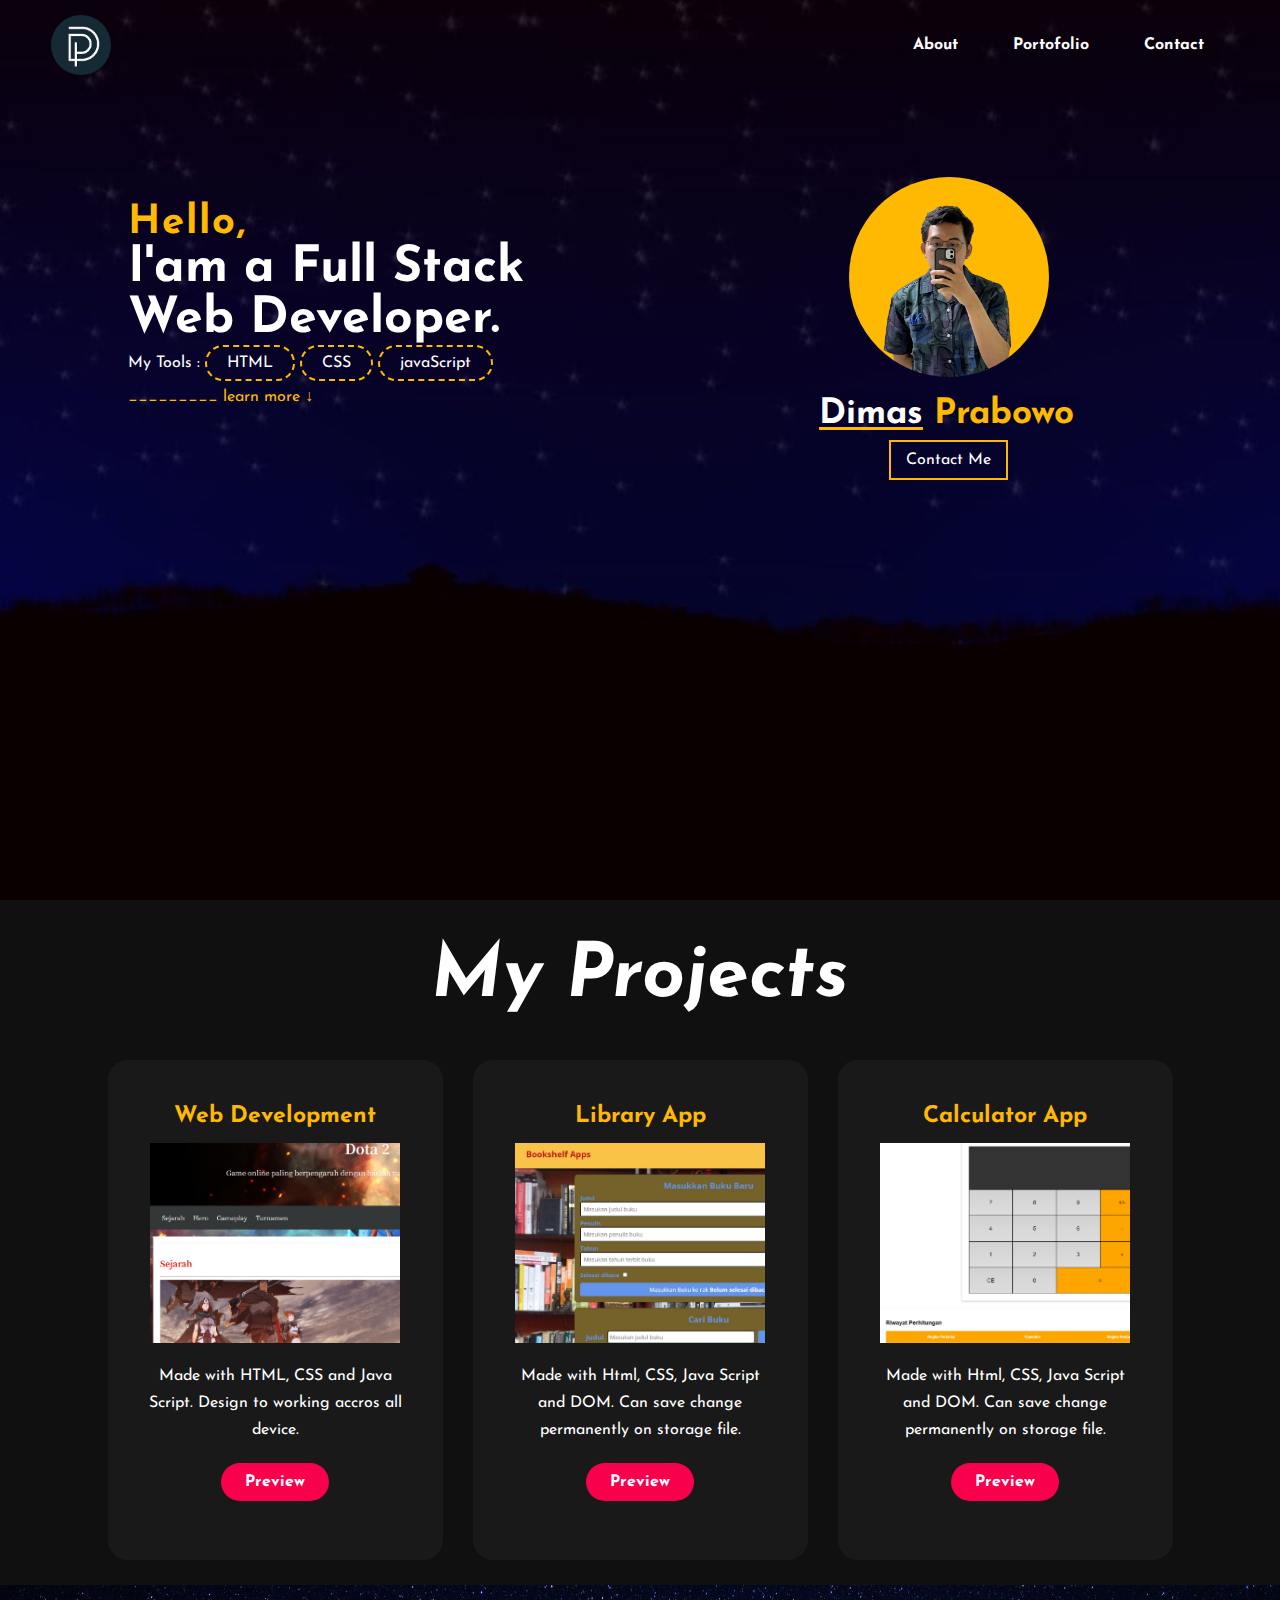
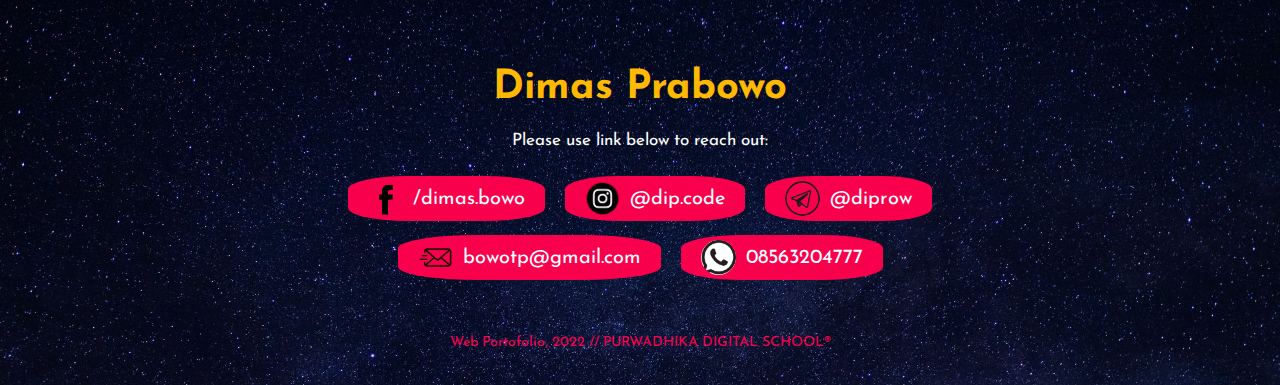
<file: index.html>
<!DOCTYPE html>
<html>
<head>
	<meta charset="UTF-8">
	<meta http-equiv="X-UA-Compatible" content="IE=edge">
	<meta name="viewport" content="width=device-width, initial-scale=1.0">
	<title>Hi There</title>
	<link rel="stylesheet" type="text/css" href="style.css">
<link href="https://fonts.googleapis.com/css2?family=Josefin+Sans&display=swap" rel="stylesheet"></head>
<body>
	<!----hero Section start---->

	<div class="hero">
		<nav>
			<h2 class="logo"></h2>
			<ul>
				<li><a href="#">About</a></li>
				<li><a href="#service">Portofolio</a></li>
				<li><a href="#contact">Contact</a></li>
			</ul>
		</nav>
		<div class="utama">
			<div class="kiri">
				<h4>Hello,</h4>
				<h3>I'am a Full Stack <br>Web Developer.</br></h3>
				<p1>
					My Tools :
					<button1>HTML</button1>
					<button1>CSS</button1>
					<button1>javaScript</button1>				
				</p1>
				<br></br>
				<p2><a href="#contact">&#95;&#95;&#95;&#95;&#95;&#95;&#95;&#95;&#95; learn more &#8595;</a></p2>
			</div>
			<div class="kanan">
				<div class="fotob"></div>
				<h1><span2>Dimas</span2><span> Prabowo</span></h1>
				<button2><a href="#contact">Contact Me</a></button2>


			</div>
		</div>
	</div>

	<!-- --About section start--
	<section class="about">
		<div class="main">
			<img src="img/main-img.png">
			<div class="about-text">
				<h2>About Me</h2>
				<h5>Developer <span>& Designer</span></h5>
				<p>I am a front-end web developer. I can provide clean code and pixel perfect design. I also make the website more & more interactive with web animations.I can provide clean code and pixel perfect design. I also make the website more & more interactive with web animations.A responsive design makes your website accessible to all users, regardless of their device.</p>
			</div>
		</div>
	</section> -->

	<!-----service section start----------->
	<div class="service" id="service">
		<div class="title">
			<h2>My Projects</h2>
		</div>

		<div class="box">
			<div class="card">
				<i class="fas fa-bars"></i>
				<h5>Web Development</h5>
				<div class="boxsc sc1"></div>
				<div class="pra">
					<p>Made with HTML, CSS and Java Script. Design to working accros all device.</p>

					<p style="text-align: center;">
						<a class="button" href="#">Preview</a>
					</p>
				</div>
			</div>

			<div class="card">
				<i class="far fa-user"></i>
				<h5>Library App</h5>
				<div class="boxsc sc2"></div>
				<div class="pra">
					<p>Made with Html, CSS, Java Script and DOM. Can save change permanently on storage file.</p>

					<p style="text-align: center;">
						<a class="button" href="#">Preview</a>
					</p>
				</div>
			</div>

			<div class="card">
				<i class="far fa-bell"></i>
				<h5>Calculator App</h5>
				<div class="boxsc sc3"></div>
				<div class="pra">
					<p>Made with Html, CSS, Java Script and DOM. Can save change permanently on storage file.</p>

					<p style="text-align: center;">
						<a class="button" href="#">Preview</a>
					</p>
				</div>
			</div>
		</div>
	</div>

	<!------Contact Me------>
	<!-- <div class="contact-me">
		<p>Let Me Get You A Beautiful Website.</p>
		<a class="button-two" href="#">Hire Me</a>
	</div> -->

	<!------footer start--------->
	<footer>
		<p>Dimas Prabowo</p>
		<p>Please use link below to reach out:</p>
		<div class="social" id="contact">
			<a href="#fb"><img1></img1>/dimas.bowo</a>
			<a href="#ig"><img2></img2>@dip.code</a>
			<a href="#tele"><img3></img3>@diprow</a>	
		</div>
		<div class="social bot">
			<a href="#tele"><img4></img4>bowotp@gmail.com</a>
			<a href="#tele"><img5></img5>08563204777</a>
		</div>
		<p class="end">Web Portofolio, 2022 // PURWADHIKA DIGITAL SCHOOL&#174;</p>
	</footer>
</body>
</html>
</file>
<file: style.css>
* {
  padding: 0;
  margin: 0;
  font-family: "Josefin Sans", sans-serif;
  box-sizing: border-box;
}
html {
  scroll-behavior: smooth;
}

body {
  display: flex;
  flex-direction: column;
}
.hero {
  height: 100vh;
  width: 100%;
  background-image: url("bg4.jpg");
  background-size: cover;
}
nav {
  display: flex;
  align-items: center;
  justify-content: space-between;
  padding-top: 15px;
  padding-left: 4%;
  padding-right: 4%;
}
.utama {
  height: 100%;
  display: flex;
  flex-direction: row;
}
.kiri {
  flex-grow: 1;
  display: inline;
  padding-top: 10%;
  padding-left: 10%;
}
.kanan {
  flex-grow: 2;
  display: inline;
  padding-top: 8%;
  padding-left: 15%;
}
.fotob {
  width: 200px;
  height: 200px;
  border-radius: 50%;
  margin-left: 30px;
  background-image: url("foto.jpg");
  background-size: cover;
  align-items: center;
}
.logo {
  width: 60px;
  height: 60px;
  border-radius: 50%;
  background-image: url("logo DP2.jpg");
  background-size: cover;
  align-items: center;
}
span {
  color: rgb(255, 185, 0);
}
span2 {
  text-decoration: underline;
  text-decoration-color: rgb(255, 185, 0);
  text-decoration-thickness: 3px;
  text-underline-offset: 4px;
}
nav ul li {
  list-style-type: none;
  display: inline-block;
  padding: 10px 25px;
}
nav ul li a {
  color: white;
  text-decoration: none;
  font-weight: bold;
  text-transform: capitalize;
}
nav ul li a:hover {
  color: #f9004d;
  transition: 0.4s;
}
.btn {
  background-color: #f9004d;
  color: white;
  text-decoration: none;
  border: 2px solid transparent;
  font-weight: bold;
  padding: 10px 25px;
  border-radius: 30px;
  transition: transform 0.4s;
}
.btn:hover {
  transform: scale(1.2);
}
h1 {
  color: white;
  margin: 20px 0px 20px;
  font-size: 35px;
}
h3 {
  color: white;
  font-size: 50px;
  margin-bottom: 10px;
}
h4 {
  color: rgb(255, 185, 0);
  letter-spacing: 2px;
  font-size: 40px;
}
.kanan button2 a {
  color: white;
  margin-left: 70px;
  border: 2px solid rgb(255, 185, 0);
  padding: 10px 15px;
  transition: 0.4s;
  text-decoration: none;
}
button2:hover a {
  color: red;
  cursor: pointer;
  border: 5px solid rgb(255, 185, 0);
}

/* .about {
  width: 100%;
  padding: 100px 0px;
  background-color: #191919;
}
.about img {
  height: auto;
  width: 430px;
}
.about-text {
  width: 550px;
}
.main {
  width: 1130px;
  max-width: 95%;
  margin: 0 auto;
  display: flex;
  align-items: center;
  justify-content: space-around;
}
.about-text h2 {
  color: white;
  font-size: 75px;
  text-transform: capitalize;
  margin-bottom: 20px;
}
.about-text h5 {
  color: white;
  letter-spacing: 2px;
  font-size: 22px;
  margin-bottom: 25px;
  text-transform: capitalize;
}
.about-text p {
  color: #fcfc;
  letter-spacing: 1px;
  line-height: 28px;
  font-size: 18px;
  margin-bottom: 45px;
} */

.kiri p1 {
  color: white;
}
.kiri p2 a {
  color: rgb(255, 185, 0);
  margin-top: 20%;
  text-decoration: none;
}
.kiri p2 a:hover {
  cursor: pointer;
  font-weight: bold;
}
button1 {
  color: white;
  text-decoration: none;
  border: 2px dashed rgb(255, 185, 0);
  padding: 8px 20px;
  border-radius: 30px;
  transition: 0.4s;
}
button1:hover {
  color: red;
}
button {
  background-color: #f9004d;
  color: white;
  text-decoration: none;
  border: 2px solid transparent;
  font-weight: bold;
  padding: 13px 30px;
  border-radius: 30px;
  transition: 0.4s;
}
button:hover {
  background-color: transparent;
  border: 2px solid #f9004d;
  cursor: pointer;
}

.service {
  background: #101010;
  width: 100%;
  height: auto;
  padding: 10px 0px;
  flex-grow: 1;
}
.title h2 {
  color: white;
  font-size: 75px;
  width: 1130px;
  margin: 30px auto;
  text-align: center;
  font-style: italic;
}
.box {
  display: flex;
  justify-content: center;
  align-items: center;
  flex-wrap: wrap;
  min-height: 400px;
}

/* card di my project*/

.card {
  height: 500px;
  width: 335px;
  padding: 20px 35px;
  background: #191919;
  border-radius: 20px;
  margin: 15px;
  position: relative;
  overflow: hidden;
  text-align: center;
}
.card i {
  font-size: 50px;
  display: block;
  text-align: center;
  margin: 25px 0px;
  color: #f9004d;
}
.boxsc {
  background-color: aliceblue;
  width: 250px;
  height: 200px;
  margin-bottom: 20px;
  margin-left: auto;
  margin-right: auto;
  background-size: cover;
}
.boxsc:hover {
  transform: scale(1.3);
  transition: 0.3s;
}
.sc1 {
  background-image: url("sc1.jpg");
  background-size: cover;
}
.sc2 {
  background-image: url("sc2.jpg");
  background-size: cover;
}
.sc3 {
  background-image: url("sc3.jpg");
  background-size: cover;
}
h5 {
  color: rgb(255, 185, 0);
  font-size: 23px;
  margin-bottom: 15px;
}
.pra p {
  color: white;
  font-size: 16px;
  line-height: 27px;
  margin-bottom: 25px;
}
.card .button {
  background-color: #f9004d;
  color: white;
  text-decoration: none;
  border: 2px solid transparent;
  font-weight: bold;
  padding: 9px 22px;
  border-radius: 30px;
  transition: 0.4s;
}
.card .button:hover {
  background-color: transparent;
  border: 2px solid #f9004d;
  cursor: pointer;
}

/* .contact-me {
  width: 100%;
  height: 290px;
  background: #191919;
  display: flex;
  align-items: center;
  flex-direction: column;
  justify-content: center;
}
.contact-me p {
  color: white;
  font-size: 30px;
  font-weight: bold;
  margin-bottom: 25px;
}
.contact-me .button-two {
  background-color: #f9004d;
  color: white;
  text-decoration: none;
  border: 2px solid transparent;
  font-weight: bold;
  padding: 13px 30px;
  border-radius: 30px;
  transition: 0.4s;
}
.contact-me .button-two:hover {
  background-color: transparent;
  border: 2px solid #f9004d;
  cursor: pointer;
} */

footer {
  position: relative;
  width: 100%;
  height: 400px;
  background-image: url("backg.jpg");
  background-size: cover;
  display: flex;
  flex-direction: column;
  align-items: center;
  justify-content: center;
}
footer p:nth-child(1) {
  font-size: 40px;
  color: rgb(255, 185, 0);
  margin-bottom: 20px;
  font-weight: bold;
}
footer p:nth-child(2) {
  color: white;
  font-size: 17px;
  width: 500px;
  text-align: center;
  line-height: 26px;
}
.social {
  display: flex;
}
.social a {
  width: auto;
  height: 45px;
  display: flex;
  align-items: center;
  justify-content: center;
  background: #f9004d;
  border-radius: 30%;
  padding: 20px;
  margin: 22px 10px;
  color: white;
  text-decoration: none;
  font-size: 20px;
}
.social a:hover {
  transform: scale(1.3);
  transition: 0.3s;
}
.bot {
  margin-top: -30px;
}
img1 {
  background-image: url("fb2.png");
  background-size: cover;
  background-position: center;
  height: 35px;
  width: 35px;
  border-radius: 50%;
  margin-right: 10px;
}
img2 {
  background-image: url("ig2.png");
  background-size: cover;
  background-position: center;
  height: 35px;
  width: 35px;
  border-radius: 50%;
  margin-right: 10px;
}
img3 {
  background-image: url("tele.svg");
  background-size: cover;
  background-position: center;
  height: 35px;
  width: 35px;
  border-radius: 50%;
  margin-right: 10px;
}
img4 {
  background-image: url("email.png");
  background-size: cover;
  background-position: center;
  height: 35px;
  width: 35px;
  border-radius: 50%;
  margin-right: 10px;
}
img5 {
  background-image: url("wa.png");
  background-size: cover;
  background-position: center;
  height: 35px;
  width: 35px;
  border-radius: 50%;
  margin-right: 10px;
}
.end {
  position: absolute;
  color: #f9004d;
  bottom: 35px;
  font-size: 14px;
}

@media screen and (max-width: 860px) {
  body {
    width: 100%;
  }
  nav,
  .utama,
  .service,
  footer {
    flex-direction: column;
  }
  .social {
    flex-wrap: wrap;
  }
}
</file>
